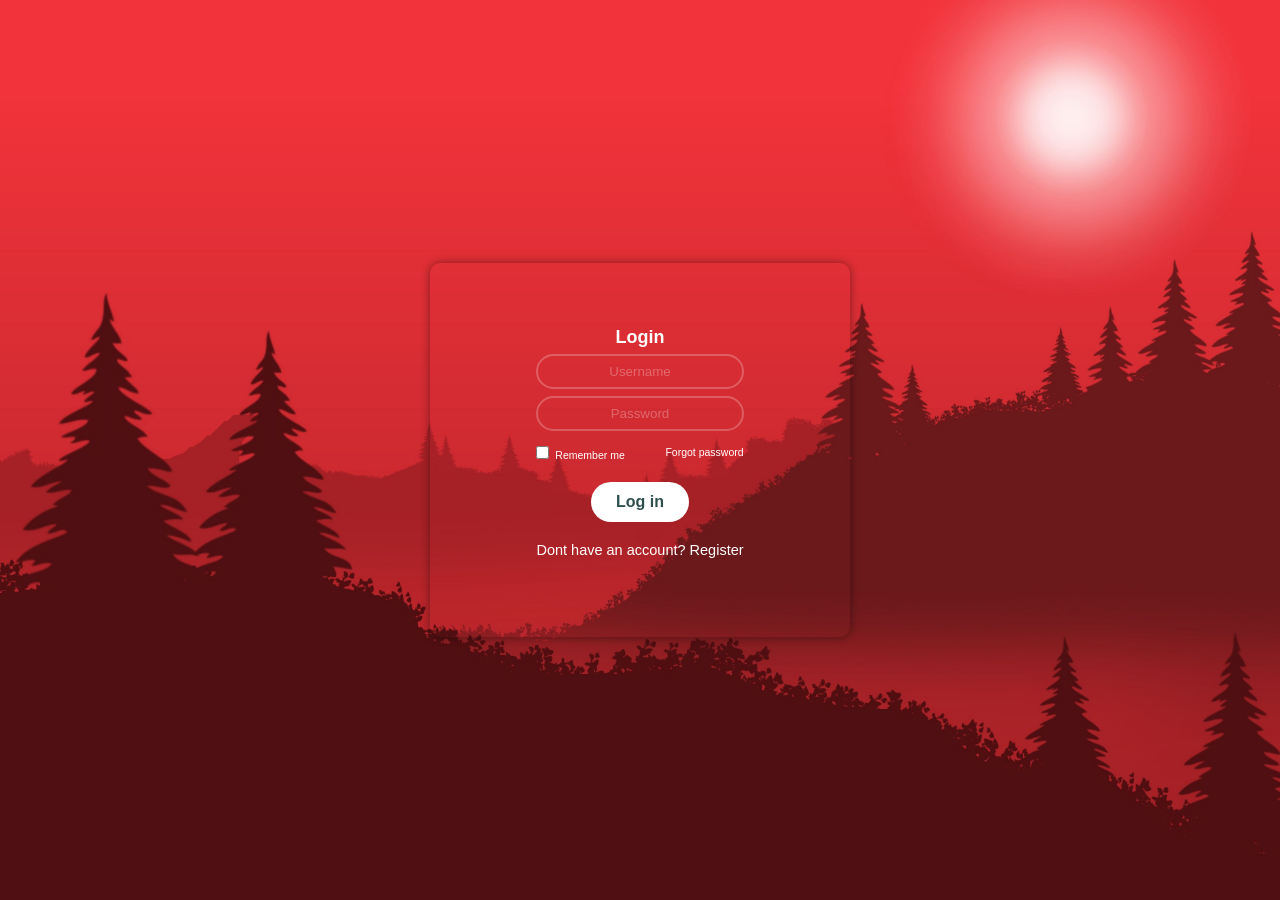
<file: frontend/Login/index.html>
<!DOCTYPE html>
<html lang="hun">
<head>
	<meta charset="UTF-8">
	<meta name="viewport" content="width=device-width, initial-scale=1.0">
	<title>Bet your time</title>
    <link rel="stylesheet" href="../styles.css">
</head>
<body>
	<div class="login_wrapper">
        <form action="" id="login">
            <h1>Login</h1>
            <div class="input_box">
                <input maxlength="14" type="text" placeholder="Username" required>
            </div>
            <div class="input_box">
                <input maxlength="14" type="password" placeholder="Password" required>
            </div>

            <div class="remember">
                <label><input type="checkbox" id="remember_me"> Remember me </label>
                <a href="#"> Forgot password</a>
            </div>
            <button type="button" class="btn" onclick="logPressed()">Log in</button>

            <div class="reg-link"><p>Dont have an account?<span onclick="switchLogReg()" style="cursor: pointer;"> Register</span></div>
        </form>

        <form action="" style="display: none;" id="reg">
            <h1>Register</h1>
            <div class="input_box">
                <input maxlength="14" type="text" placeholder="Username" required>
            </div>
            <div class="input_box">
                <input maxlength="20" type="text" placeholder="email adress" required>
            </div>
            <div class="input_box">
                <input maxlength="14" type="password" placeholder="Password" required>
            </div>
            <div class="input_box">
                <input maxlength="14" type="password" placeholder="Password again" required>
            </div>

            <butto type="button" class="btn" onclick="regPressed()">Register</button>
        </form>
    </div>
    <script src="./scripts/log_reg.js"></script>
</body>
</html>
</file>
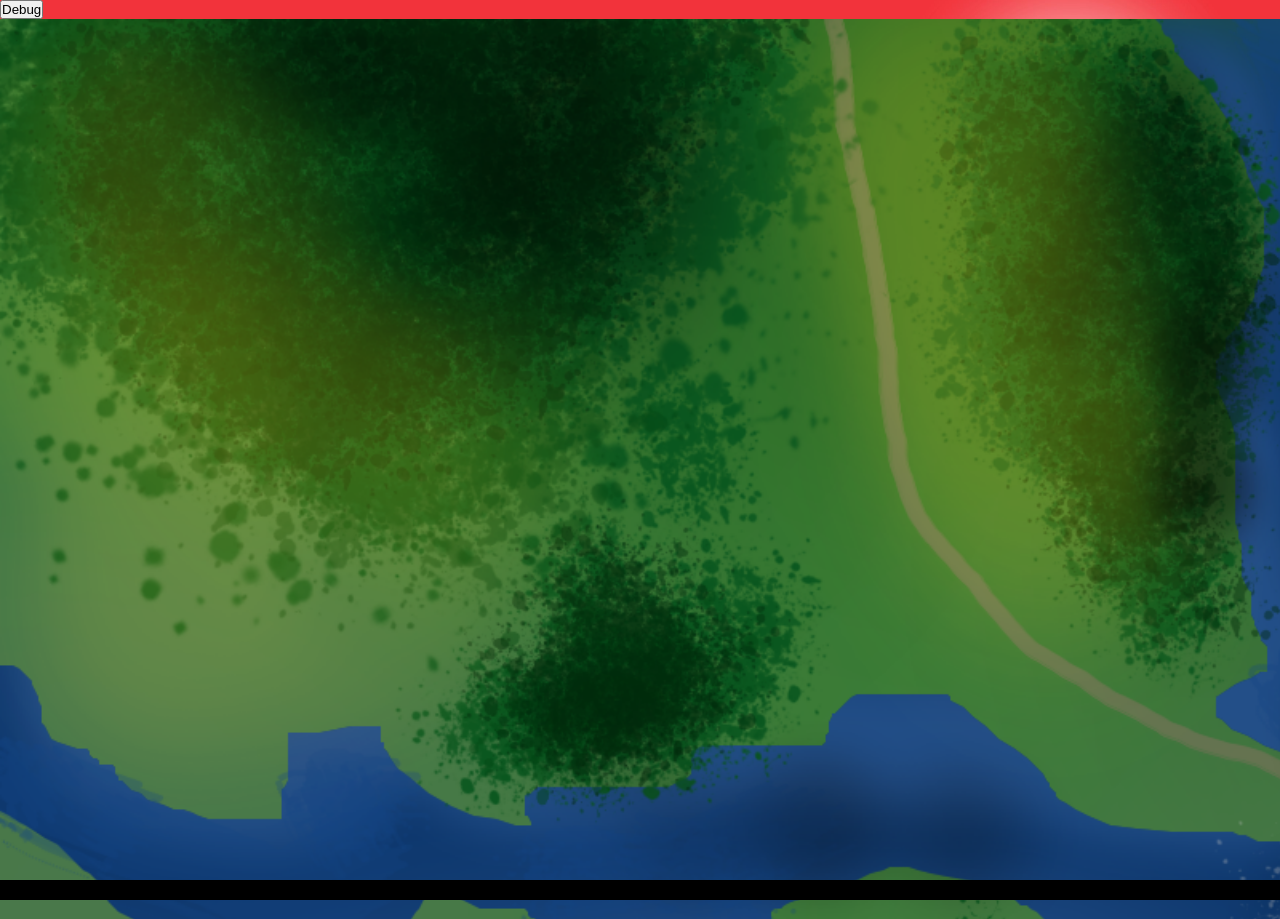
<file: frontend/simulation/sim.html>
<!DOCTYPE html>
<html lang="hun">
<head>
    <meta charset="utf-8" />
    <meta name="viewport" content="width=device-width, initial-scale=1" />
    <title>Hunger games sim</title>
    <link rel="stylesheet" href="../styles.css">
</head>
<body class="sim_page">
    <button onclick="activateWinPopup()">Debug</button>
    <div id="event-container" class="event-container"></div>
    <div class="popup" id="popup">
        <div class="victory">
            Match ended
            <div class="leaderboard" id="leader">
            </div>
            <div id="winamount">

            </div>
        </div>
    </div>
        <div class="map">
        <div id="map-wrapper">
            <img src="../../assets/map/map.png" alt="" id="m_image">
        </div>
    <div class="character_placer" id="sub_base"></div>
</div>
    <script src="./scripts/sim.js"></script>
</body>
</html>
</file>
<file: frontend/styles.css>
/* Universal css - Ide kerülnek pl gombok stílusai */

*{
    margin:0;
    padding:0;
    box-sizing: border-box;
    font-family: "Poppins", Arial, Helvetica, sans-serif;
}

/*Fogadás css - Ide dolgozik a Lacika */

/*Login css - Ide dolgozik Mr Double D*/
body{
    display: flex;
    justify-content: center;
    align-items: center;
    min-height: 100dvh;
    background: url(../assets/bg.jpg) no-repeat;
    background-size: cover;
    background-position: center;
}

.login_wrapper{
    display: flex;
    align-items: center;
    justify-content: center;
    width: 90%;
    max-width: 420px;
    background: transparent;
    color: white;
    border-radius: 10px;
    padding: 5% 2%;
    box-shadow: 0 0 10px rgba(0, 0, 0, 0.414);
    transition: width, height 0.3s;
}

.login_wrapper form{
    display: flex;
    align-items: center;
    flex-direction: column;
    justify-content: center;
}

.login_wrapper h1 {
    font-size: large;
    text-align: center;
}

.login_wrapper .input_box {
    width: 100%;
    height: 30%;
    margin-top: 3%;
}

.login_wrapper .input_box input {
    width: 100%;
    height: 100%;
    background: transparent;
    border: none;
    outline: none;
    border: 2px solid rgba(255, 255, 255, 0.232);
    border-radius: 40px;
    color: white;
    padding: 4% 7% 4% 7%;
    text-align: center;
}

.login_wrapper .input_box input::placeholder{
    color: rgba(255, 255, 255, 0.29);
}

.login_wrapper .remember{
    width: 100%;
    display: flex;
    justify-content: space-between;
    font-size: 10.5px;
    margin: 15px 4px;
}

.login_wrapper .remember label input {
    accent-color: white;
    margin-right: 3px;
}

.login_wrapper .remember a {
    color: white;
    text-decoration: none;
}

.login_wrapper .remember a:hover{
    text-decoration: underline;
}

.login_wrapper .btn{
    width: 47%;
    text-align: center;
    height: 40px;
    background: white;
    border: none;
    outline: none;
    border-radius: 40px;
    cursor: pointer;
    font-size: 16px;
    color: darkslategrey;
    font-weight: 600;
    display: flex;
    justify-content: center;
    align-items: center;
    padding: 2%;
    transition: color, background-color 0.3s ease;
    margin-top: 3%;
}

.login_wrapper .btn:hover{
    color: white;
    background-color: rgb(58, 7, 7);
}

.login_wrapper .reg-link{
    font-size: 14.5px;
    text-align: center;
    margin: 20px 0 15px;
}

.login_wrapper .reg-link a {
    color: white;
    text-decoration: none;
    font-weight: 600;
}

.login_wrapper .reg-link a:hover{
     text-decoration: underline;
}

@media (max-width: 480px) {
    .login_wrapper {
        padding: 20px;
    }
    .login_wrapper h1 {
        font-size: medium;
    }
}
/* Le pvp css - Ez lesz a harci tér pityputyja */

body.sim_page {
    overflow: hidden;
    margin: 0;
    padding: 0;
    height: 100vh;
    display: block;
}

.map {
    margin: 0;
    position: relative;
    width: 100vw;
    height: 100vh;
    max-width: none;
    background-color: transparent;
    overflow: hidden;
    cursor: grab;
}

#map-wrapper {
    width: max-content;
    height: max-content;
    position: relative;
}


.map img {
    width: 250vw;
    max-width: none;
    height: auto;
    display: block;
    border-radius: 0;
    pointer-events: none;
    user-select: none;
}

.character_placer {
    position: fixed;
    bottom: 0;
    left: 0;
    margin: 0;
    background-color: black;
    width: 100%;
    height: auto; 
    padding: 10px;
    display: flex;
    justify-content: center;
    align-items: center;
    gap: 15px;
    z-index: 10;
    box-sizing: border-box;
    overflow: hidden;
}

.character {
    width: 100%;
    max-width: 60px;
    height: auto;
}

.map-character {
    position: absolute;
    width: 40px;
    aspect-ratio: 1 / 1;
    border-radius: 50%;
    overflow: hidden;
    transform: translate(-50%, -50%); 
    transition: top 0.5s linear, left 0.5s linear; 
    z-index: 3;
}
.map-character img {
    width: 100%;
    height: 100%;
    object-fit: cover;
    z-index: 1;
}

.character img {
    width: 100%;
    height: auto;
    display: block;
}

.victory {
    padding: 10px;
    display: flex;
    position: fixed;
    top: 50%;
    left: 50%;
    transform: translate(-50%, -50%);
    background-color: white;
    width: 60%;
    min-width: 35%;
    height: 50%;
    z-index: 4;
    border-radius: 10px;
    align-items: center;
    flex-direction: column;
    font-weight: bold;
}

.popup {
    visibility:hidden;
    position: fixed;
    top: 0;
    left: 0;
    width: 100vw;
    height: 100vh;
    background: rgba(0, 0, 0, 0.812);
    z-index: 999;
}
#winamount {
    font-size: large;
    font-weight: bold;
}

.event-container {
    position: fixed;
    top: 20px;
    left: 50%;
    transform: translateX(-50%);
    z-index: 100;
    display: flex;
    flex-direction: column;
    align-items: center;
    pointer-events: none; /* Ne zavarja a térkép húzását */
}

.event-message {
    background-color: rgba(0, 0, 0, 0.8);
    color: #fff;
    padding: 12px 24px;
    border-radius: 8px;
    font-size: 1.1rem;
    font-weight: bold;
    text-align: center;
    opacity: 0;
    transform: translateY(-20px);
    transition: opacity 0.5s ease, transform 0.5s ease;
    box-shadow: 0 4px 6px rgba(0,0,0,0.3);
}

.event-message.show {
    opacity: 1;
    transform: translateY(0);
}

.leaderboard {
    padding: 10px 5px;
    border-radius: 5px;
    width: 80%;
    height: 70%;
    background-color: gray;
    display: flex;
    flex-direction: column;
    align-items: center;
    margin-top: 3%;
    overflow-y: auto;
    box-shadow: inset 0 2px 8px rgba(0, 0, 0, 0.5);
}

.leader_character {
    width: 90%;
    height: auto;
    padding: 3px;
    margin: 1px;
    border-radius: 2px;
    text-align: center;
    background-color: white;
    flex-shrink: 0;
}

@media (max-width: 480px) {
    .map {
        width: 100%;
        margin-bottom: 40vh;
    }
    
    .map img {
        border-radius: 0 0 10px 10px;
        box-shadow: 0px 10px 10px black;
    }
}
</file>
